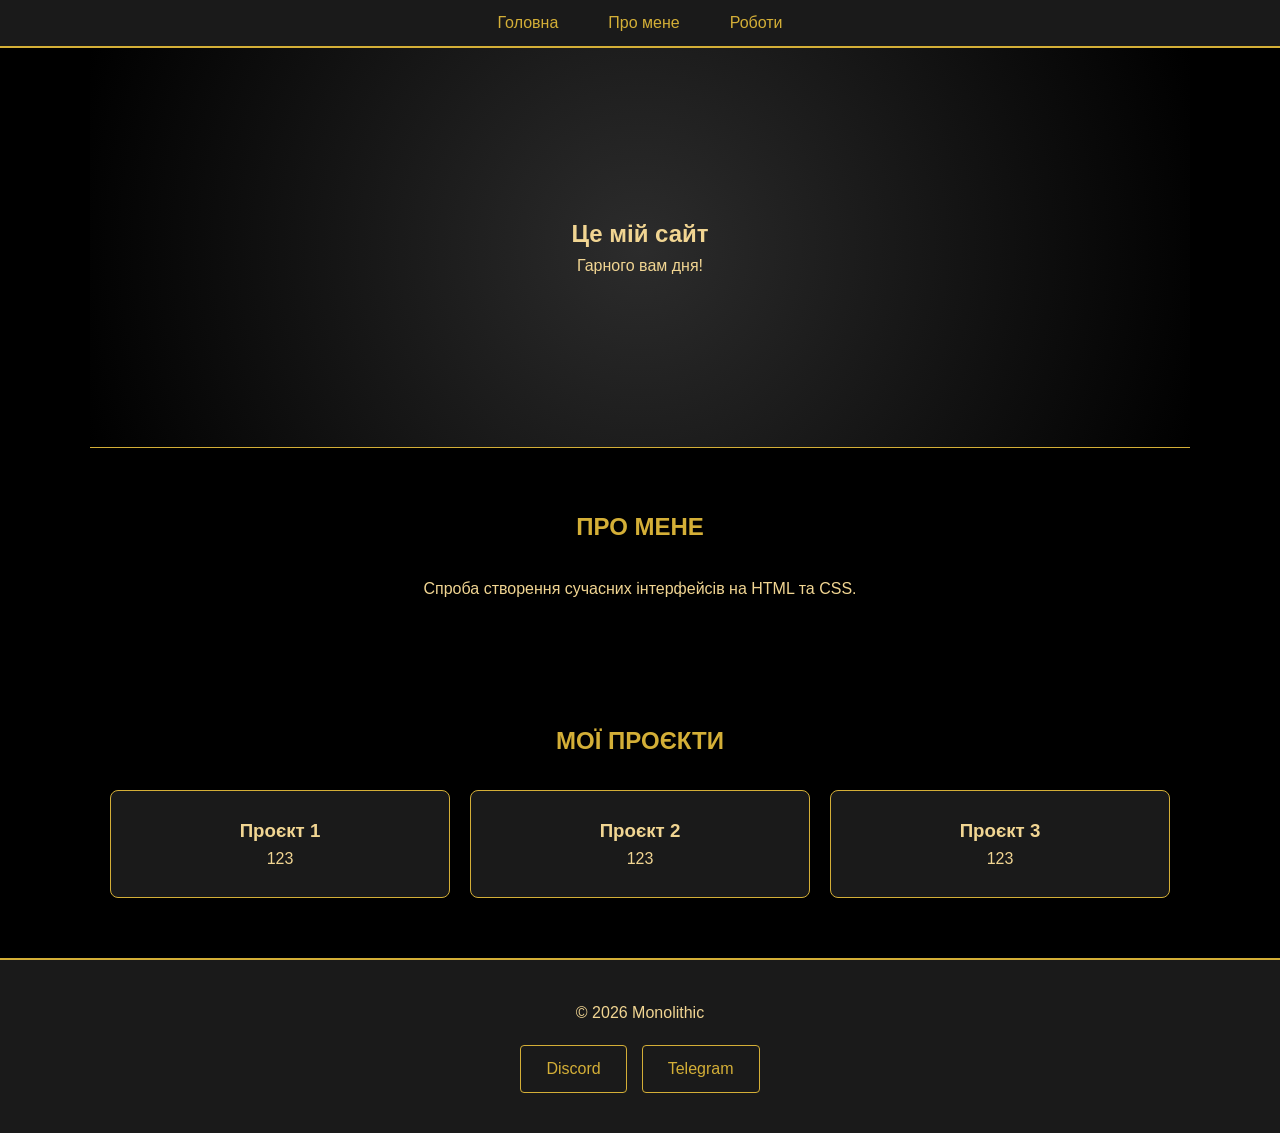
<file: index.html>
<!DOCTYPE html>
<html lang="uk">
<head>
    <meta charset="UTF-8">
    <meta name="viewport" content="width=device-width, initial-scale=1.0">
    <title>Monolithic</title>
    <link rel="stylesheet" href="style.css">
</head>
<body>

    <header>
        <nav>
            <ul>
                <li><a href="#hero">Головна</a></li>
                <li><a href="#about">Про мене</a></li>
                <li><a href="#projects">Роботи</a></li>
            </ul>
        </nav>
    </header>

    <main>
        <section id="hero">
            <h1>Це мій сайт</h1>
            <p>Гарного вам дня!</p>
        </section>

        <section id="about">
            <h2>Про мене</h2>
            <p>Спроба створення сучасних інтерфейсів на HTML та CSS.</p>
        </section>

        <section id="projects">
            <h2>Мої проєкти</h2>
            <div class="projects-grid">
                <article>
                    <h3>Проєкт 1</h3>
                    <p>123</p>
                </article>
                <article>
                    <h3>Проєкт 2</h3>
                    <p>123</p>
                </article>
                <article>
                    <h3>Проєкт 3</h3>
                    <p>123</p>
                </article>
            </div>
        </section>
    </main>

    <footer>
        <p>&copy; 2026 Monolithic</p>
        <div class="socials">
            <a href="#">Discord</a>
            <a href="#">Telegram</a>
        </div>
    </footer>

</body>
</html>
</file>
<file: style.css>
:root {
    --gold: #d4af37;
    --black: #000000;
    --dark-grey: #1a1a1a;
    --text-gold: #f1d592;
}

html {
    scroll-behavior: smooth; [cite: 9]
}

* {
    margin: 0;
    padding: 0;
    box-sizing: border-box;
}

body {
    background-color: var(--black);
    color: var(--text-gold);
    font-family: 'Segoe UI', sans-serif;
    line-height: 1.6;
}

header {
    background-color: var(--dark-grey);
    border-bottom: 2px solid var(--gold);
    padding: 10px 0;
    position: sticky;
    top: 0;
    z-index: 100;
}

nav ul {
    display: flex;
    justify-content: center;
    list-style: none;
}

nav a {
    color: var(--gold);
    text-decoration: none;
    margin: 0 5px;
    padding: 15px 20px; [cite: 6]
    font-weight: bold;
    transition: 0.3s; [cite: 8]
}

nav a:hover {
    color: var(--text-gold);
    text-shadow: 0 0 10px var(--gold);
}

#hero {
    height: 400px;
    display: flex;
    flex-direction: column;
    align-items: center;
    justify-content: center;
    background: radial-gradient(circle, #2c2c2c 0%, var(--black) 100%);
    border-bottom: 1px solid var(--gold);
    text-align: center;
}

section {
    padding: 60px 20px;
    max-width: 1100px;
    margin: 0 auto;
    text-align: center;
}

h2 {
    color: var(--gold);
    margin-bottom: 30px;
    text-transform: uppercase;
}

.projects-grid {
    display: grid;
    grid-template-columns: repeat(3, 1fr);
    gap: 20px;
}

article {
    background-color: var(--dark-grey);
    padding: 25px;
    border: 1px solid var(--gold);
    border-radius: 8px;
    transition: 0.3s; [cite: 8]
}

article:hover {
    transform: translateY(-5px);
    box-shadow: 0 0 15px rgba(212, 175, 55, 0.3);
}

footer {
    background-color: var(--dark-grey);
    padding: 40px 20px;
    border-top: 2px solid var(--gold);
    display: flex;
    flex-direction: column;
    align-items: center;
    gap: 20px;
}

.socials {
    display: flex;
    gap: 15px;
}

.socials a {
    color: var(--gold);
    text-decoration: none;
    border: 1px solid var(--gold);
    padding: 10px 25px;
    border-radius: 4px;
    transition: 0.3s; [cite: 8]
}

.socials a:hover {
    background-color: var(--gold);
    color: var(--black);
}

@media (max-width: 768px) {
    .projects-grid {
        grid-template-columns: 1fr; [cite: 5]
    }

    nav a {
        padding: 15px 10px;
    }

    h1 {
        font-size: 2rem;
    }
}
</file>
